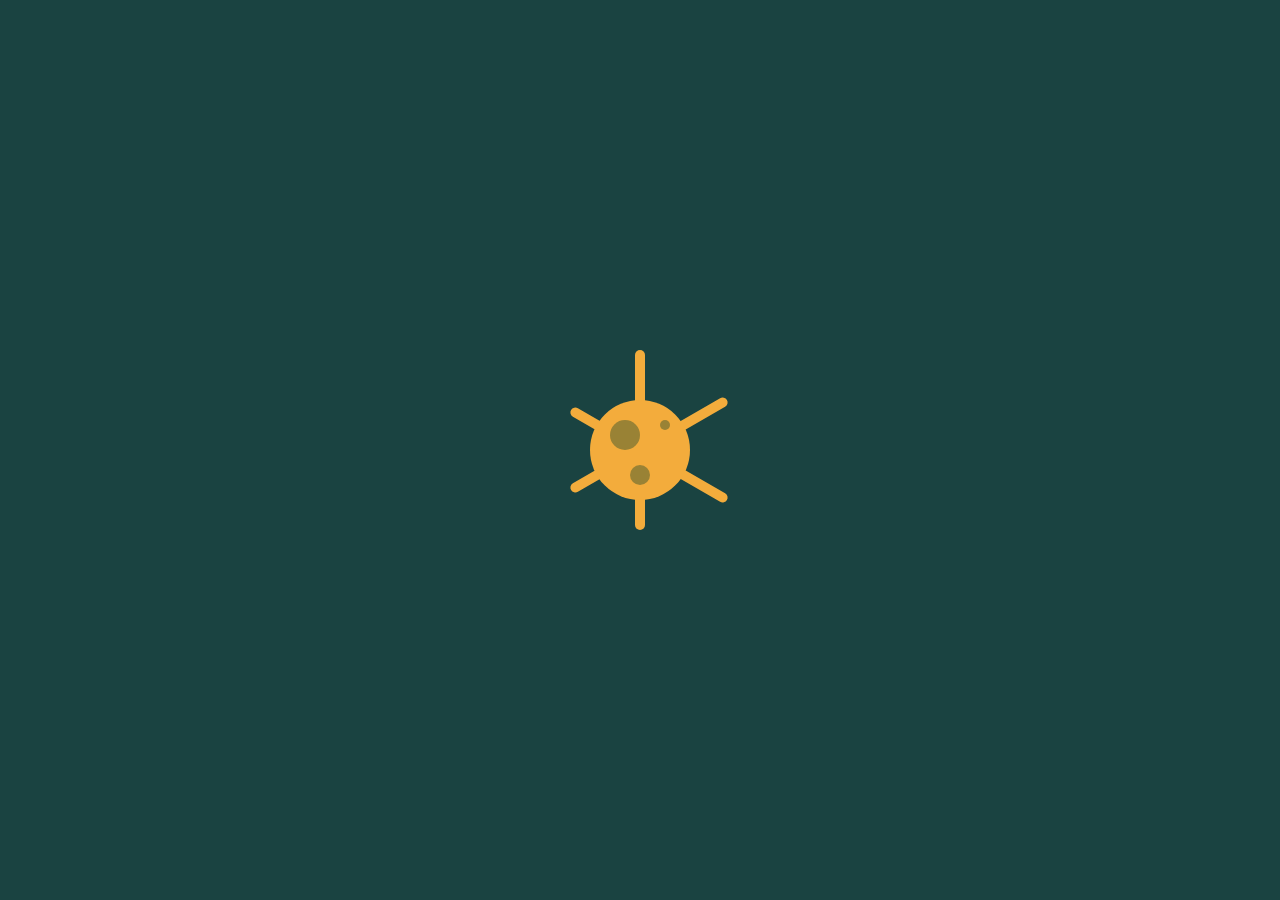
<file: Battle #10/#47 - Corona Virus/index.html>
<!DOCTYPE html>
<html lang="en">
  <head>
    <meta charset="UTF-8">
    <meta http-equiv="X-UA-Compatible" content="IE=edge">
    <meta name="viewport" content="width=device-width, initial-scale=1.0">
    <link rel="stylesheet" href="style.css">
    <title>Corona Virus</title>
  </head>
  <body>
    <div class='content'>
      <div class='virus'>
        <div class='line one'></div>
        <div class='line two'></div>
        <div class='line tree '></div>
        <div class='circle-virus'>
          <div class='circle l'></div>
          <div class='circle m'></div>
          <div class='circle s'></div>
        </div>
      </div>
    </div>
  </body>
</html>
</file>
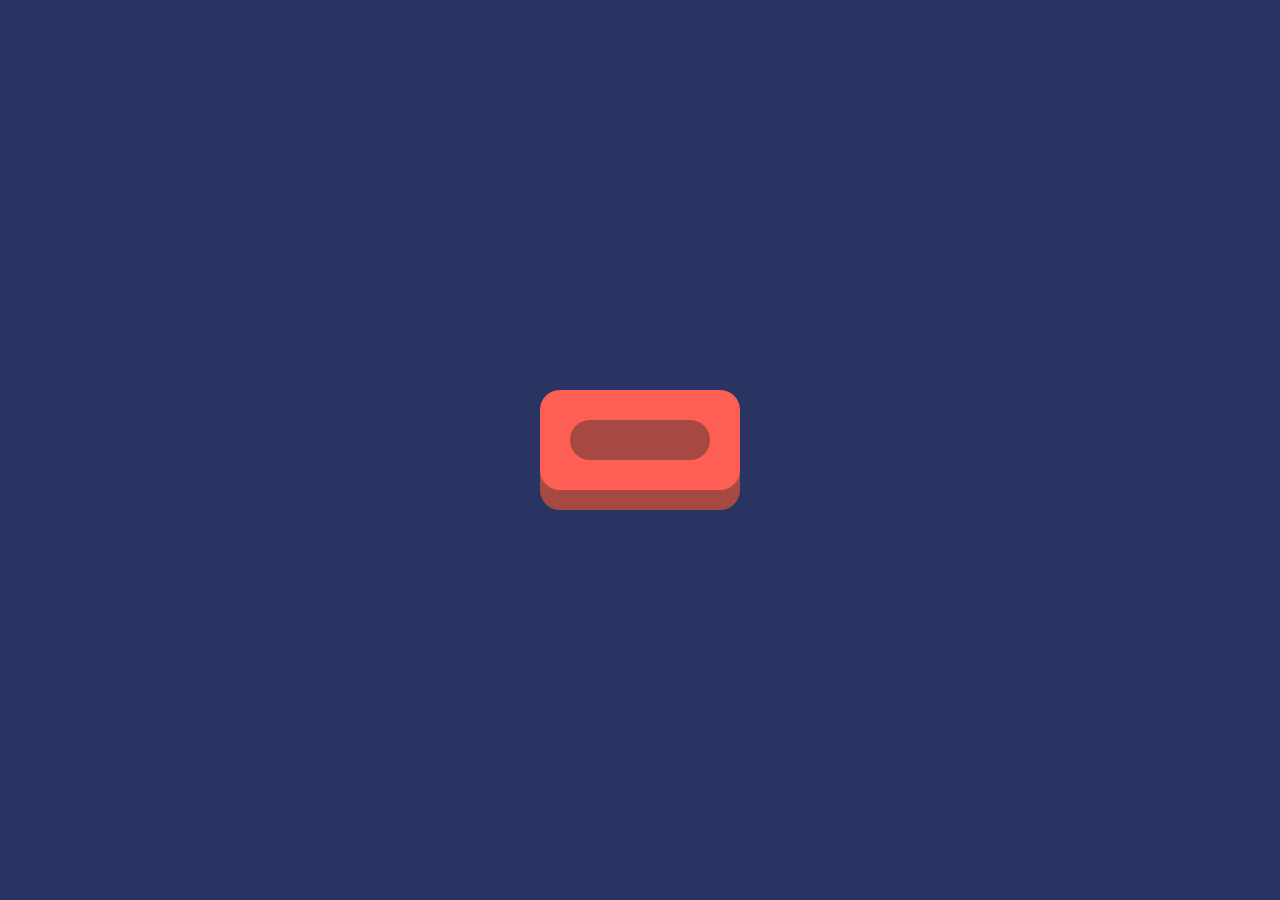
<file: Battle #10/#48 - Wash Your Hands/index.html>
<!DOCTYPE html>
<html lang="en">
  <head>
    <meta charset="UTF-8">
    <meta http-equiv="X-UA-Compatible" content="IE=edge">
    <meta name="viewport" content="width=device-width, initial-scale=1.0">
    <link rel="stylesheet" href="style.css">
    <title>Wash Your Hands</title>
  </head>
  <body>
    <div class='content'>
      <div class='inside'></div>
    </div>
  </body>
</html>
</file>
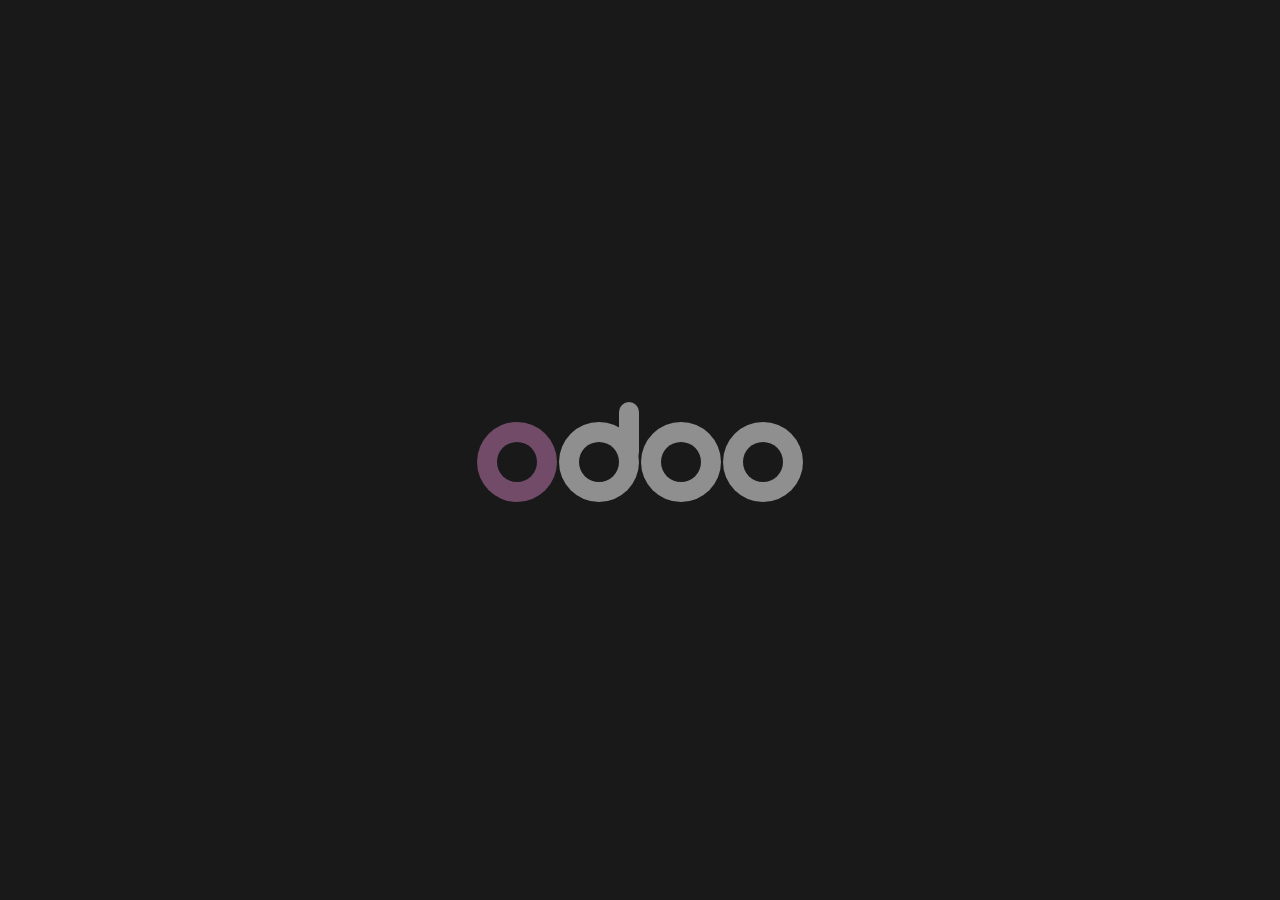
<file: Battle #15/#81 - Odoo/index.html>
<!DOCTYPE html>
<html lang="en">
  <head>
    <meta charset="UTF-8">
    <meta http-equiv="X-UA-Compatible" content="IE=edge">
    <meta name="viewport" content="width=device-width, initial-scale=1.0">
    <link rel="stylesheet" href="style.css">
    <title>Odoo</title>
  </head>
  <body>
    <div class='content'>
      <div class='circle one'></div>
      <div class='circle two'></div>
      <div class='circle three'></div>
      <div class='circle four'></div>
    </div>
  </body>
</html>
</file>
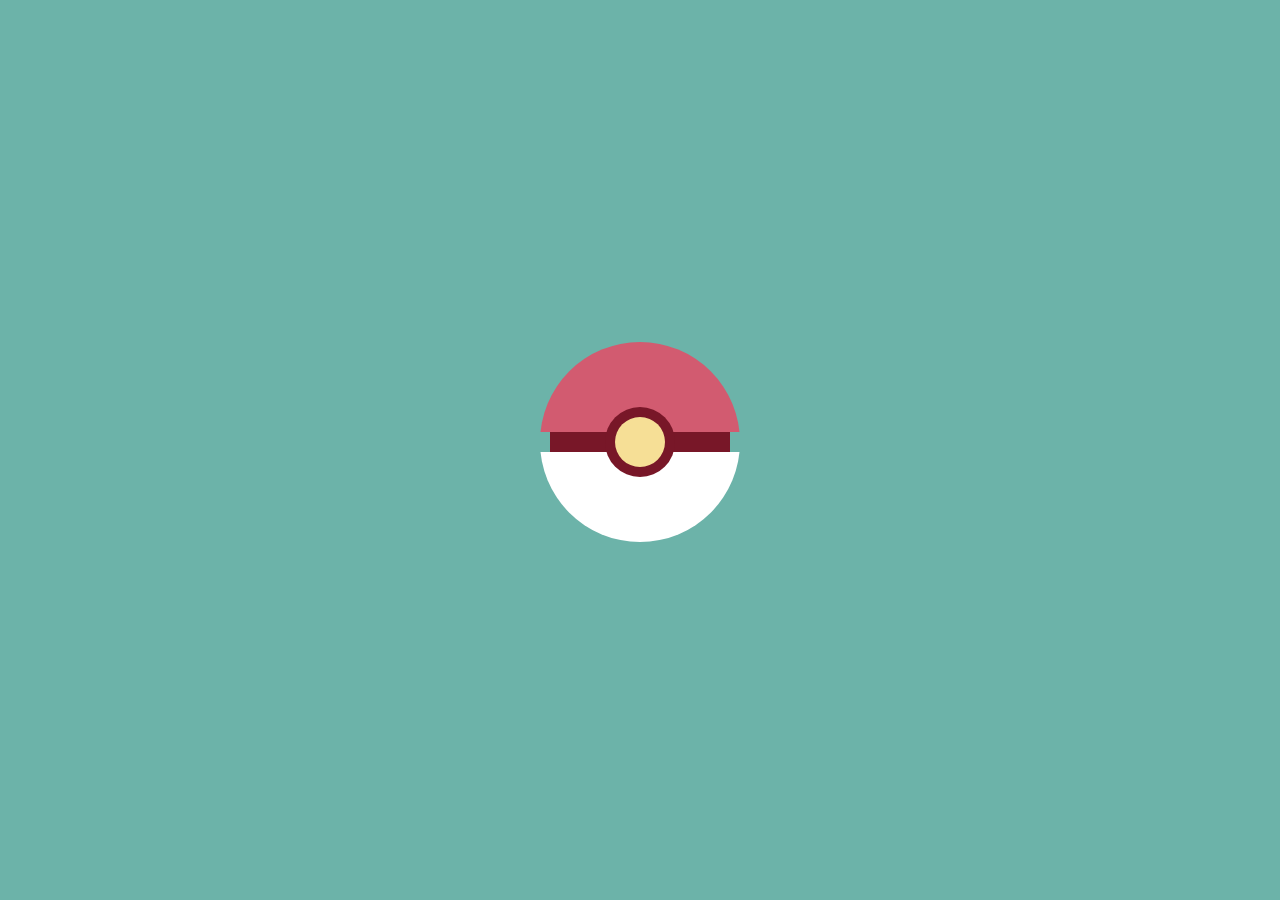
<file: Battle #16/#95 - Pokeball/index.html>
<!DOCTYPE html>
<html lang="en">
  <head>
    <meta charset="UTF-8">
    <meta http-equiv="X-UA-Compatible" content="IE=edge">
    <meta name="viewport" content="width=device-width, initial-scale=1.0">
    <link rel="stylesheet" href="style.css">
    <title>Pokeball</title>
  </head>
  <body>
    <div class='content'>
      <div class='circle'>
        <div class='top'></div>
        <div class='middle'></div>
        <div class='bottom'></div>
        <div class='center'>
          <div class='yellow'></div>
        </div>
      </div>
    </div>
  </body>
</html>
</file>
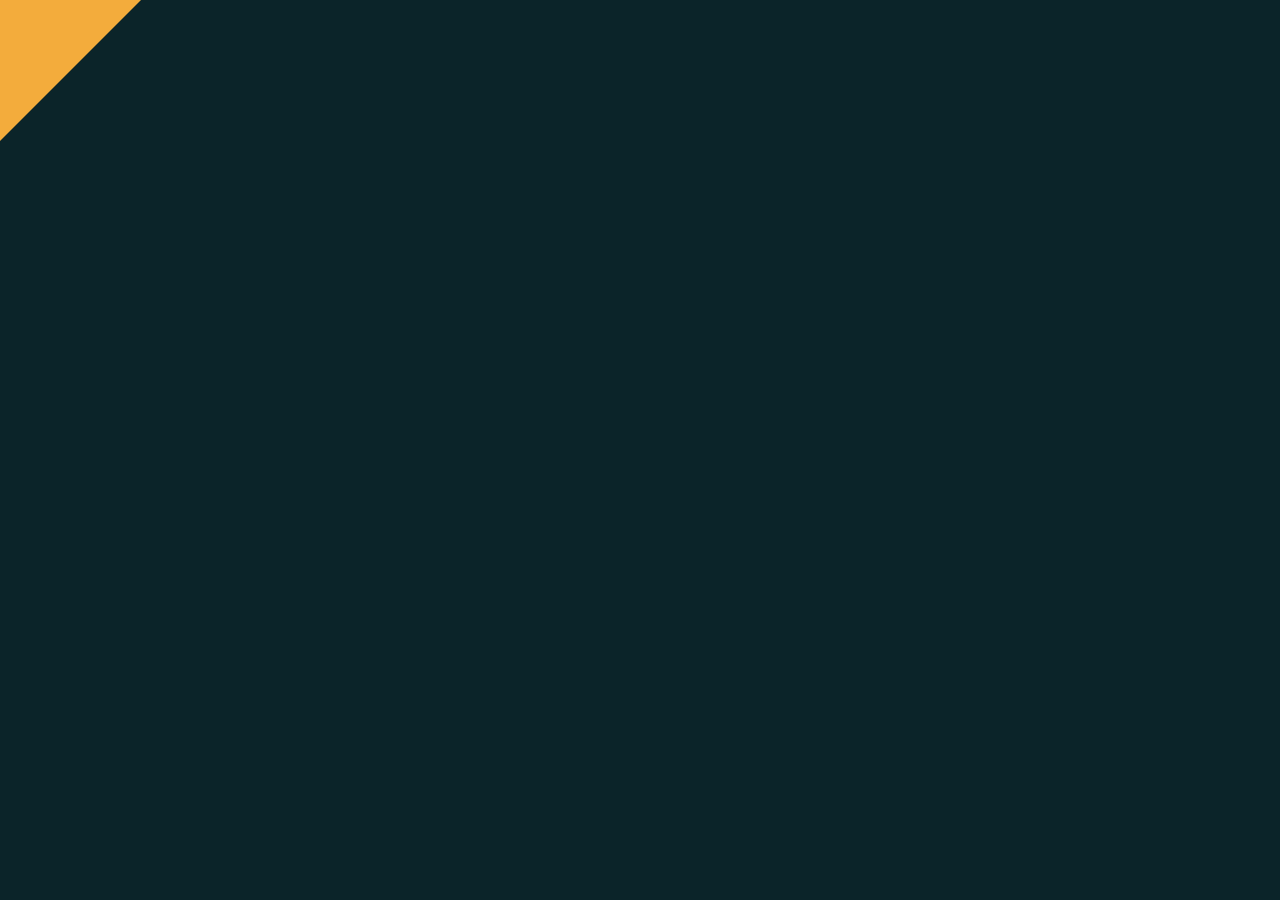
<file: Battle #2/#13 - Totally Triangle/index.html>
<!DOCTYPE html>
<html lang="en">
<head>
    <meta charset="UTF-8">
    <meta http-equiv="X-UA-Compatible" content="IE=edge">
    <meta name="viewport" content="width=device-width, initial-scale=1.0">
    <link rel="stylesheet" href="style.css">
    <title>Totally Triangle</title>
</head>
<body>
  <div></div>
</body>
</html>
</file>
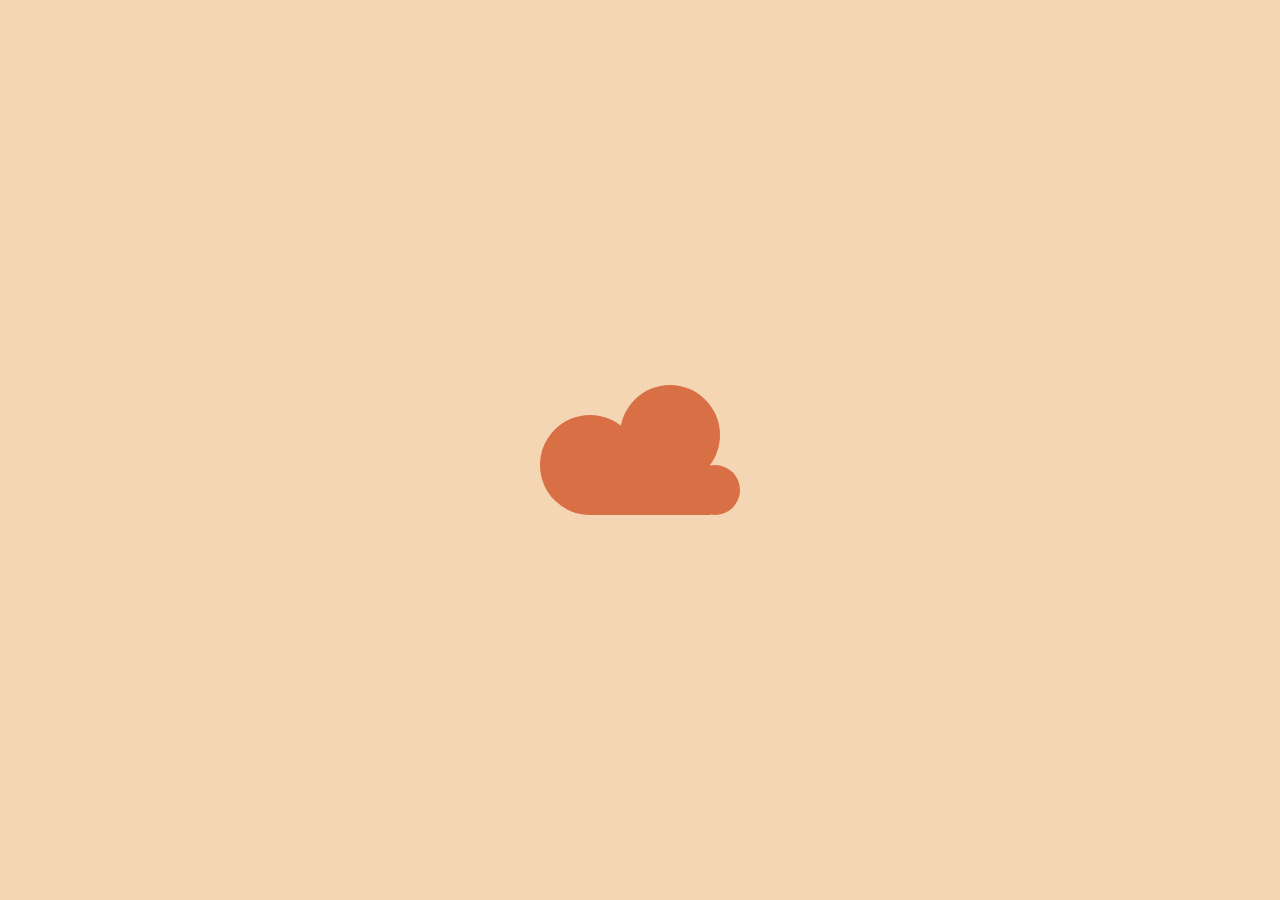
<file: Battle #4/#22 - Cloud/index.html>
<!DOCTYPE html>
<html lang="en">
<head>
    <meta charset="UTF-8">
    <meta http-equiv="X-UA-Compatible" content="IE=edge">
    <meta name="viewport" content="width=device-width, initial-scale=1.0">
    <link rel="stylesheet" href="style.css">
    <title>Cloud</title>
</head>
<body>
    <div class='content'>
        <div class='cloud'>
          <div class='circle d'></div>
          <div class='circle t'></div>
          <div class='circle-l'></div>
          <div class='line'></div>
        </div>
      </div>
</body>
</html>
</file>
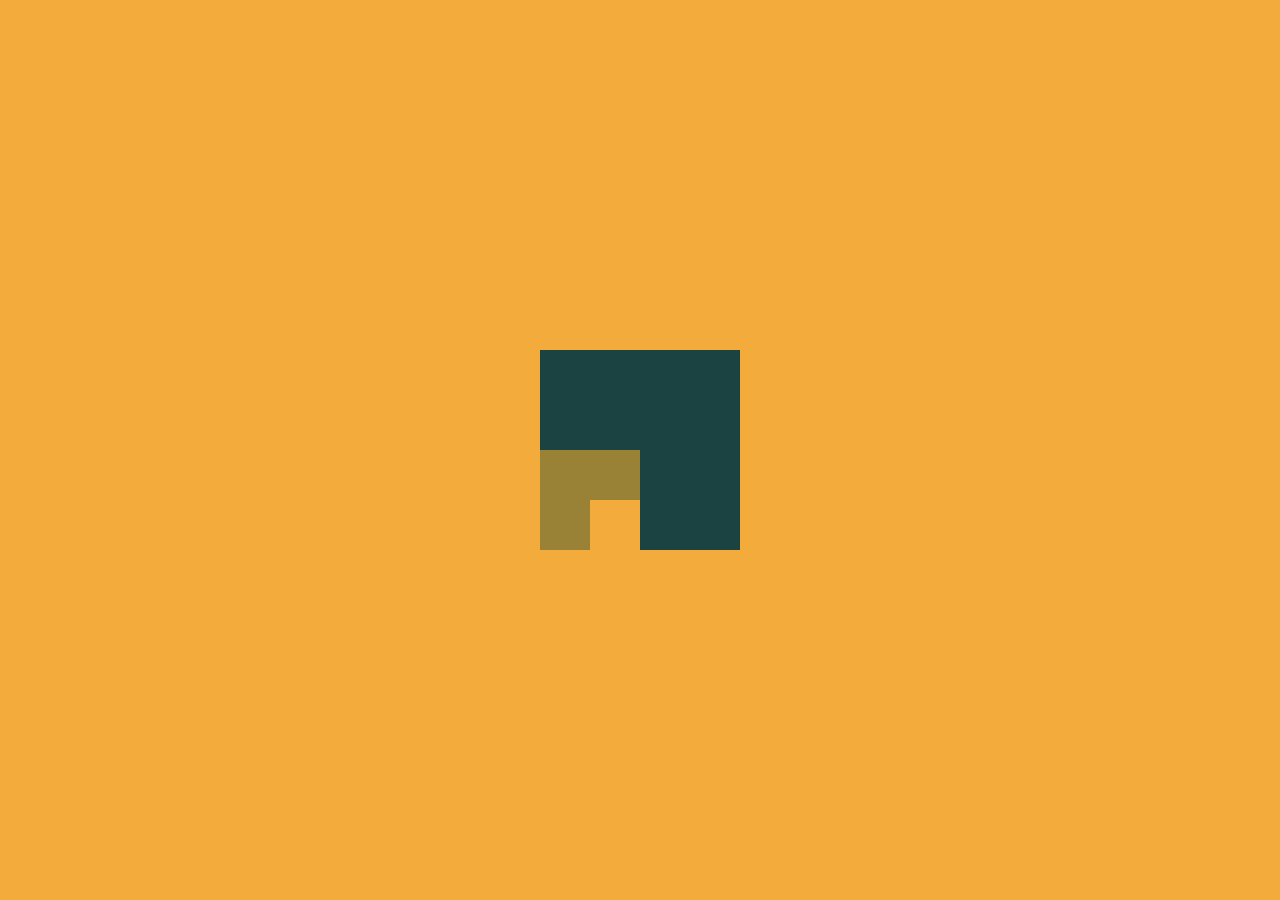
<file: Battle #4/#23 - Boxception/index.html>
<!DOCTYPE html>
<html lang="en">
  <head>
    <meta charset="UTF-8">
    <meta http-equiv="X-UA-Compatible" content="IE=edge">
    <meta name="viewport" content="width=device-width, initial-scale=1.0">
    <link rel="stylesheet" href="style.css">
    <title>Boxception</title>
  </head>
  <body>
    <div class='content'>
      <div class='box'></div>
    </div>
  </body>
</html>
</file>
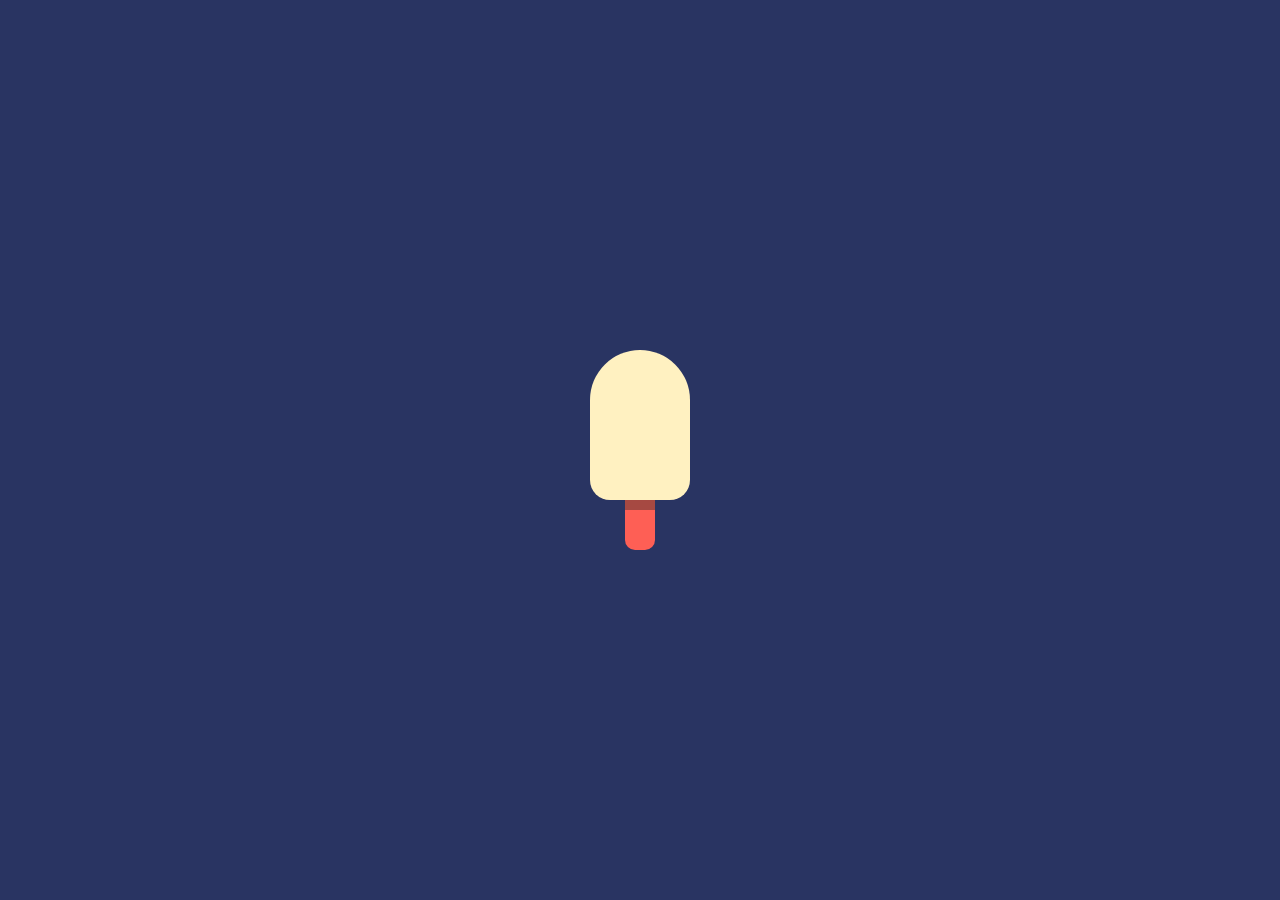
<file: Battle #7/#35 - Ice Cream/index.html>
<!DOCTYPE html>
<html lang="en">
<head>
    <meta charset="UTF-8">
    <meta http-equiv="X-UA-Compatible" content="IE=edge">
    <meta name="viewport" content="width=device-width, initial-scale=1.0">
    <link rel="stylesheet" href="style.css">
    <title>Ice Cream</title>
</head>
<body>
    <div class='content'>
        <div class='ice-cream'>
          <div class='ice'></div>
          <div class='toothpick'></div>
        </div>
    </div>
</body>
</html>
</file>
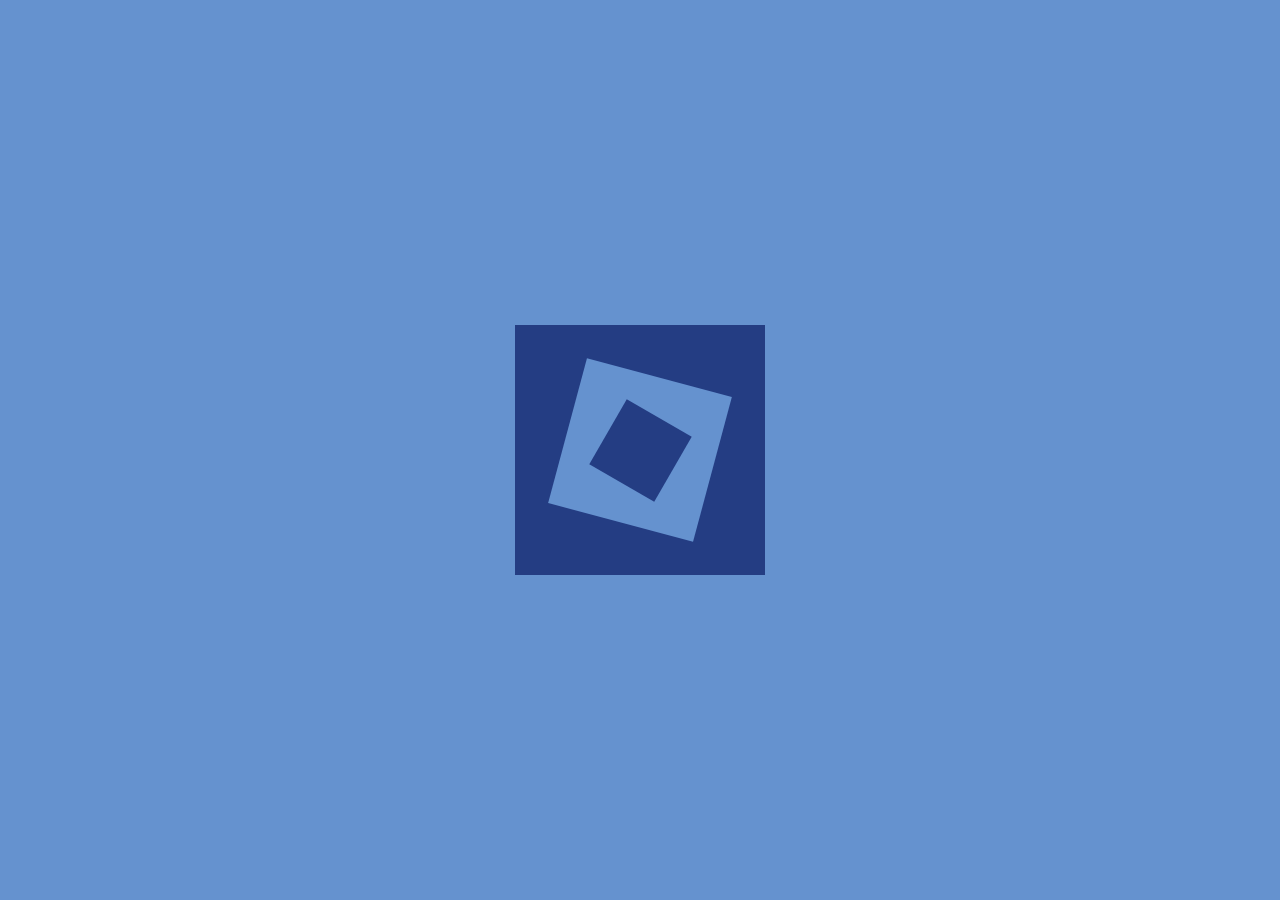
<file: Battle #7/#37 - Tunnel/index.html>
<!DOCTYPE html>
<html lang="en">
<head>
    <meta charset="UTF-8">
    <meta http-equiv="X-UA-Compatible" content="IE=edge">
    <meta name="viewport" content="width=device-width, initial-scale=1.0">
    <link rel="stylesheet" href="style.css">
    <title>Tunnel</title>
</head>
<body>
    <div class='content'>
        <div class='square'></div>
    </div>
</body>
</html>
</file>
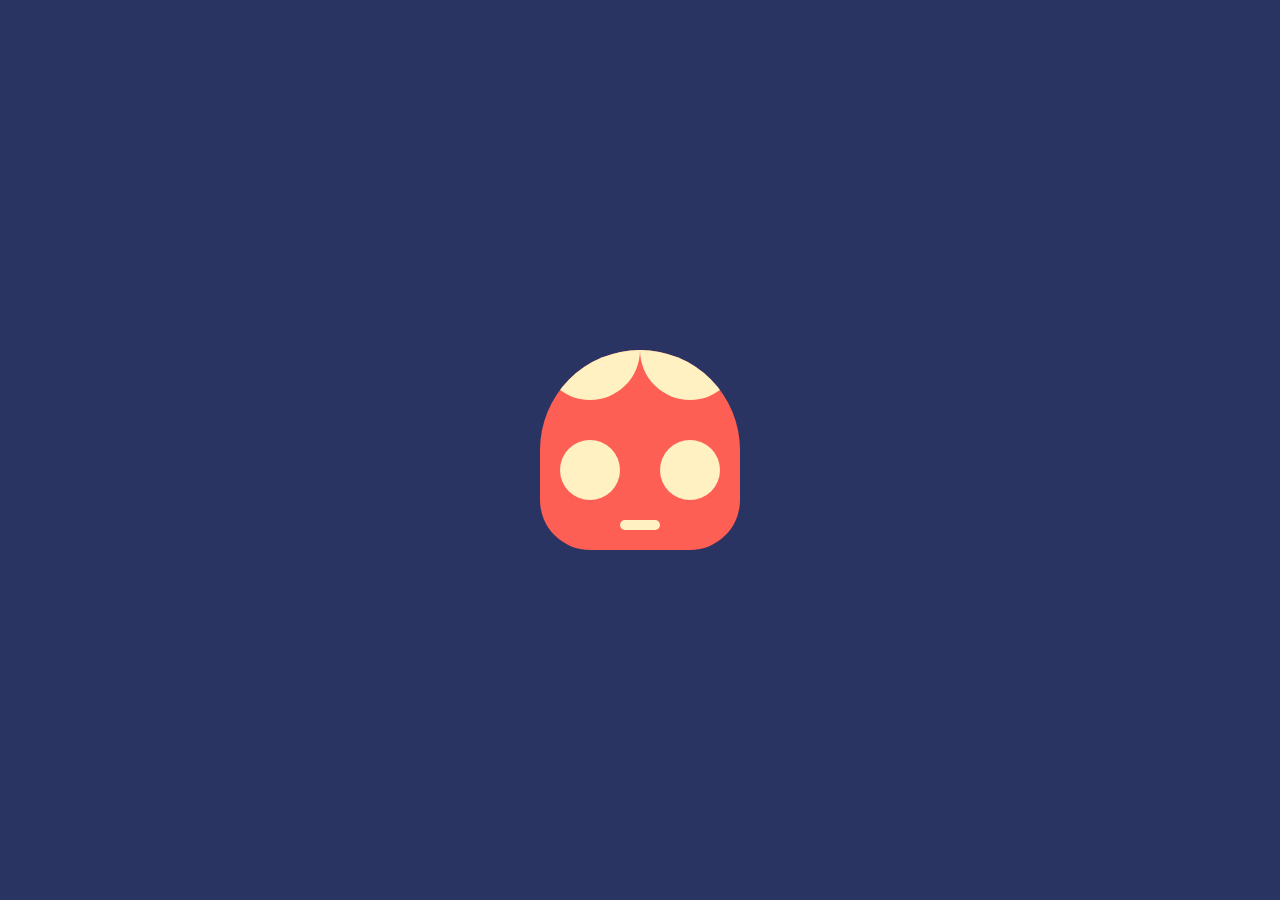
<file: Battle #8/#42 - Baby/index.html>
<!DOCTYPE html>
<html lang="en">
  <head>
    <meta charset="UTF-8">
    <meta http-equiv="X-UA-Compatible" content="IE=edge">
    <meta name="viewport" content="width=device-width, initial-scale=1.0">
    <link rel="stylesheet" href="style.css">
    <title>Baby</title>
  </head>
  <body>
    <div class='content'>
      <div class='box'>
        <div class='top'>
          <div class='hair left'></div>
          <div class='hair right'></div>
        </div>
        <div class='middle'>
          <div class='eyes left'></div>
          <div class='eyes right'></div>
        </div>
        <div class='bottom'>
          <div class='box-bottom'>
            <div></div>
          </div>
        </div>
      </div>
    </div>
  </body>
</html>
</file>
<file: Battle #10/#47 - Corona Virus/style.css>
body {
  margin: 0;
  background: #1a4341;
}
.content {
  display: flex;
  justify-content: center;
  align-items: center;
  height: 100vh;
}
.virus {
  position: relative;
}
.line {
  width: 180px;
  height: 10px;
  background: #f3ac3c;
  border-radius: 50px;
  position: absolute;
}
.one {
  transform: rotate(90deg);
  top: 35px;
  left: -40px;
}
.two {
  transform: rotate(30deg);
  top: 50px;
  left: -31px;
}
.tree {
  transform: rotate(330deg);
  top: 40px;
  left: -31px;
}
.circle-virus {
  width: 100px;
  height: 100px;
  background: #dd6b4d;
  border-radius: 50px;
  background: #f3ac3c;
  position: relative;
}
.circle {
  border-radius: 50px;
  background: #998235;
  position: absolute;
}
.l {
  width: 30px;
  height: 30px;
  top: 20px;
  left: 20px;
}
.m {
  width: 20px;
  height: 20px;
  top: 65px;
  left: 40px;
}
.s {
  width: 10px;
  height: 10px;
  top: 20px;
  left: 70px;
}
</file>
<file: Battle #10/#48 - Wash Your Hands/style.css>
body,
.content{
    margin:0;
    background:#293462;
    display:flex;
    justify-content:center;
    align-items:center;
    height: 100vh;
  }
  .content {
    width: 200px;
    height: 100px;
    margin-top:-20px;
    border-radius:20px;
    background: #FE5F55;
    box-shadow: 0px 20px #A64942;
  }
  .inside { 
    width:140px;
    height:40px;
    border-radius:50px;
    background:#A64942;
  }
</file>
<file: Battle #15/#81 - Odoo/style.css>
body{
  margin:0;
  background:#191919;
}
.content {
  display:flex;
  flex-direction: center;
  align-items: center;
  justify-content: center;
  height:100vh
}
.circle{
  width: 80px;
  height: 80px;
  background: #8F8F8F;
  margin:0 1px -23px 1px;
  border-radius:50px;
  position:relative;
}
.circle:before{
  content:'';
  width:40px;
  height:40px;
  position: absolute;
  top:25%;
  left:25%;
  border-radius:50px;
  background:#191919;
}
.one{
  background:#714B67;
}
.two:after{
  content:'';
  width:20px;
  height:60px;
  background:#8F8F8F;
  position:absolute;
  border-radius:20px;
  bottom:50%;
  right:0;
}
</file>
<file: Battle #16/#95 - Pokeball/style.css>
body {
  margin: 0;
  background: #6cb3a9;
}
.content {
  height: 100vh;
  display: flex;
  justify-content: center;
  align-items: center;
}
.circle {
  width: 200px;
  height: 200px;
  margin-bottom: 16px;
  position: relative;
}
.top,
.bottom {
  width: 200px;
  height: 100px;
  background: #d25b70;
  border-radius: 100px 100px 0 0;
  position: relative;
}
.top:after,
.bottom:after {
  content: "";
  background: #781728;
  width: 200px;
  height: 10px;
  position: absolute;
  top: 90px;
}
.bottom {
  background: #ffffff;
  border-radius: 0 0 100px 100px;
}
.bottom:after {
  top: initial;
  bottom: 90px;
}
.center {
  width: 70px;
  height: 70px;
  display: flex;
  justify-content: center;
  align-items: center;
  background: #781728;
  position: absolute;
  border-radius: 50px;
  top: 65px;
  left: 65px;
}
.yellow {
  width: 50px;
  height: 50px;
  background: #f6df96;
  border-radius: 50px;
}
.center:after,
.center:before {
  content: "";
  width: 11px;
  height: 20px;
  position: absolute;
  top: 25px;
  background: #6cb3a9;
}
.center:after {
  left: 125px;
}
.center:before {
  right: 125px;
}
</file>
<file: Battle #2/#13 - Totally Triangle/style.css>
body {
  margin: 0;
  background: #0b2429;
}
div {
  width: 0;
  border-right: 141px solid transparent;
  border-top: 141px solid #f3ac3c;
}
</file>
<file: Battle #4/#22 - Cloud/style.css>
body{
    margin:0;
    background:#F5D6B4
  }
  .content{
    display:flex;
    justify-content:center;
    align-items:center;
    height:100vh
  }
  .cloud{
    display:flex;
    position:relative;
    border:1px solid red;
  }
  .circle{
    width:100px;
    height:100px;
    background:#D86F45;
    border-radius:50px;
    position:absolute;
  }
  .d{
    background:#D86F45;
    bottom:-65px;
    right:0
  }
  .t{
    background:#D86F45;
    bottom:-35px;
    left:-20px
  }
  .circle-l{
    width:50px;
    height:50px;
    background:#D86F45;
    border-radius:50px;
    position:absolute;
    bottom:-65px;
    left:50px
  }
  .line{
    position:absolute;
    width:120px;
    height:50px;
    bottom:-65px;
    left:-50px;
    background:#D86F45
  }
</file>
<file: Battle #4/#23 - Boxception/style.css>
body{
  margin:0;
  background:#F3AC3C
}
.content{
  display:flex;
  justify-content:center;
  align-items:center;
  height:100vh
}
.box{
  display:flex;
  width:200px;
  height:200px;
  position:relative;
  background:#1A4341;
}
.box:before{
  content:'';
  width:100px;
  height:100px;
  position:absolute;
  bottom:0;
  left:0;
  background:#998235;
}
.box:after{
  content:'';
  width:50px;
  height:50px;
  position:absolute;
  bottom:0;
  left:25%;
  background:#F3AC3C;
}
</file>
<file: Battle #7/#35 - Ice Cream/style.css>
body{
  margin:0;
  background:#293462    
}
.content{
  display:flex;
  justify-content:center;
  align-items:center;
  height:100vh;
}
.ice-cream{
  display:flex;
  flex-direction: column;
  justify-content:center;
  align-items:center
}
.ice {
  width: 100px;
  height: 150px;
  background: #FFF1C1;
  border-radius:50px 50px 20px 20px;
  z-index:1
}
.toothpick {
  width: 30px;
  height: 50px;
  background: #FE5F55;
  border-radius: 0  0 10px 10px;
  position:relative;
}
.toothpick:before {
  content:'';
  position:absolute;
  width: 30px;
  height: 10px;
  background: #A64942;
}
</file>
<file: Battle #7/#37 - Tunnel/style.css>
body{
    margin:0;
    background:#6592CF
  }
  .content{
    display:flex;
    justify-content:center;
    align-items:center;
    height:100vh;
  }
  .square {
    width: 250px;
    height: 250px;
    background: #243D83;
    display:flex;
    justify-content:center;
    align-items:center;
    position:relative;
  }
  .square:before{
    content:'';
    width:150px;
    height:150px;
    transform:rotate(15deg);
    background:#6592CF;   
  }
  .square:after{
    content:'';
    width:75px;
    height:75px;
    position:absolute;
    transform:rotate(30deg);
    background:#243D83;   
  }
</file>
<file: Battle #8/#42 - Baby/style.css>
body {
    margin: 0;
}
.content {
    display: flex;
    justify-content: center;
    align-items: center;
    height: 100vh;
    background-color: #293462;
}
.box {
    width: 200px;
    height: 200px;
    display: flex;
    flex-direction: column;
    background: #fe5f55;
    border-radius: 100px 100px 50px 50px;
    overflow: hidden;
}
.top {
    display: flex;
    height: 90px;
    justify-content: center;
    align-items: center;
    position: relative;
    overflow: hidden;
}
.top .hair {
    position: absolute;
    width: 100px;
    height: 100px;
    bottom: 40px;
    background-color: #fff1c1;
    border-radius: 100px;
}
.top .hair.left {
    left: 0;
}
.top .hair.right {
    right: 0;
}
.middle {
    display: flex;
    justify-content: space-around;
    align-items: center;
}
.middle .eyes {
    width: 60px;
    height: 60px;
    background-color: #fff1c1;
    border-radius: 100px;
}
.buttom {
    display: flex;
    justify-content: center;
    align-items: center;
}
.bottom .box-bottom div {
    margin: auto;
    width: 40px;
    height: 10px;
    margin-top: 20px;
    background-color: #fff1c1;
    border-color: #fff1c1;
    border-radius: 5px;
}
</file>
